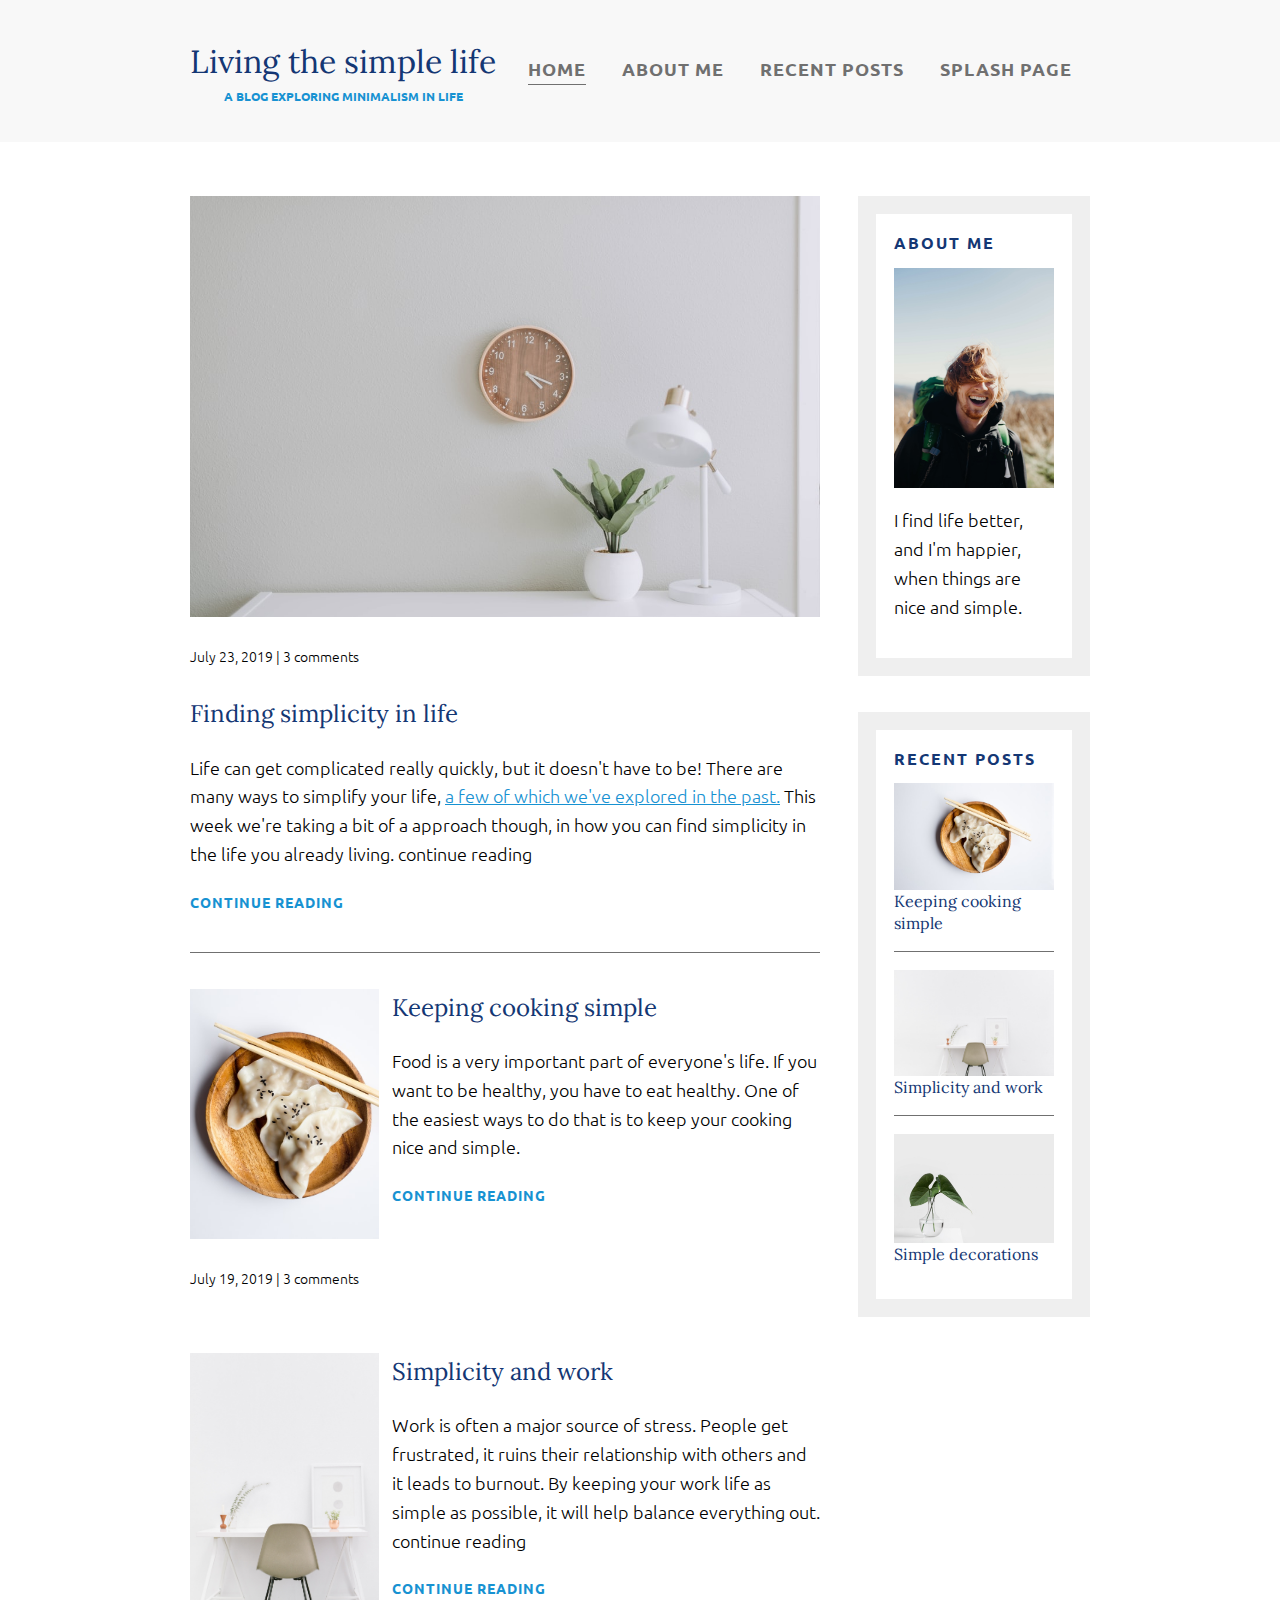
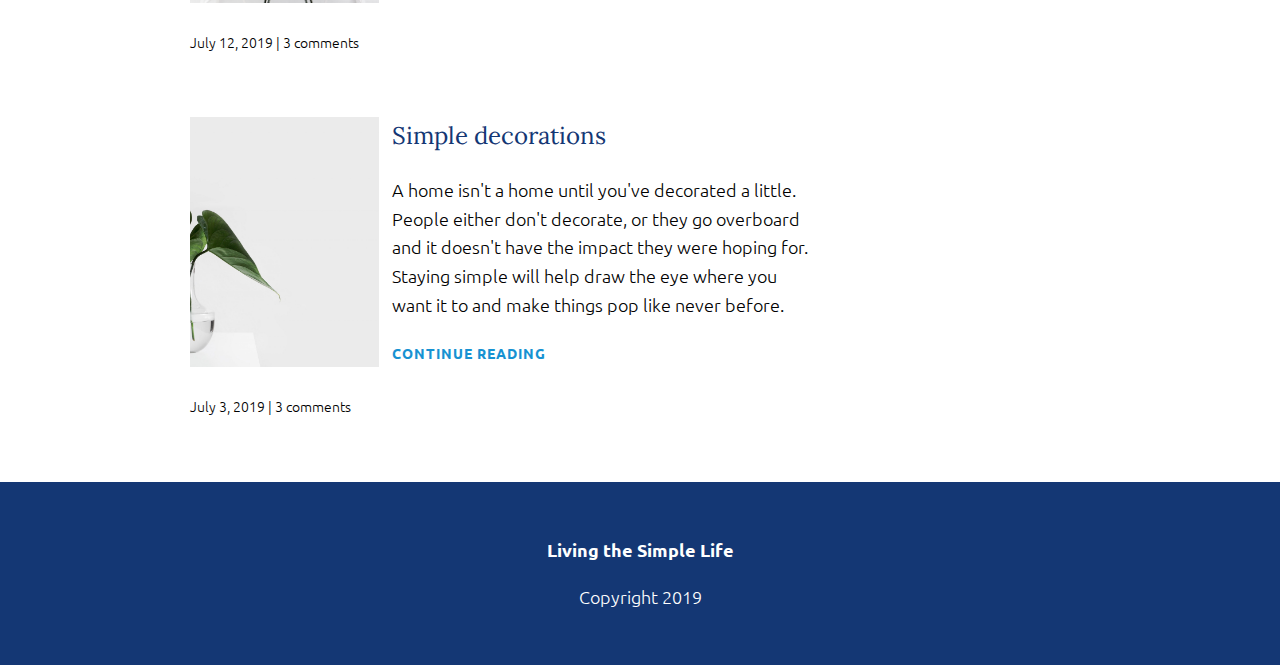
<file: index.html>
<!DOCTYPE html>
<html>
    <head>
        <meta name="viewport" content="width=device-width, initial-scale=1">

        <title>Simple Life Blog</title>
        <link href="https://fonts.googleapis.com/css?family=Lora|Ubuntu:300,400,700&display=swap" rel="stylesheet">
        <link href="css/style.css" rel="stylesheet"></>
    </head>
    <body>
        <header>
            <div class="container container-flex">
                <div class="site-title">
                    <h1>Living the simple life</h1>
                    <p class="sub-title">A blog exploring minimalism in life</p>
                </div>         
                <nav>
                    <ul>
                        <li><a class="current-page" href="index.html">Home</a></li>
                        <li><a href="about-me.html">About Me</a></li>
                        <li><a href="recent-posts.html">Recent Posts</a></li>
                        <li><a href="splash-page.html">Splash Page</a></li>
                    </ul>
                </nav> 
            </div>           
        </header>

        <div class="container container-flex">
            <main>
                <div class="article-featured">
                    <img src="images/photo-1533090161767-e6ffed986c88.jpeg" alt="" class="article-image">
                    <p class="article-info">July 23, 2019 | 3 comments</p>
                    <h2 class="article-title">Finding simplicity in life</h2>
                    <p class="article-body">
                        Life can get complicated really quickly, but it doesn't have to be! 
                        There are many ways to simplify your life, <a href="#">a few of which we've explored in the past.</a> 
                        This week we're taking a bit of a approach though, in how you can find simplicity in the life you already living. continue reading
                    </p>
                    <a class="article-link" href="#">CONTINUE READING</a>
                </div>
                <div class="article-recent">
                    <div class="article-recent-aside">
                        <img src="images/photo-1496116218417-1a781b1c416c.jpeg" alt="" class="article-image">
                        <p class="article-info">July 19, 2019 | 3 comments</p>
                    </div>
                    <div class="article-recent-main">
                        <h2 class="article-title">Keeping cooking simple</h2>
                        <p class="article-body">
                            Food is a very important part of everyone's life. 
                            If you want to be healthy, you have to eat healthy. 
                            One of the easiest ways to do that is to keep your cooking nice and simple. 
                        </p>
                        <a class="article-link" href="#">CONTINUE READING</a>
                    </div>
                </div>
                <div class="article-recent">
                    <div class="article-recent-aside">
                        <img src="images/photo-1449247709967-d4461a6a6103.jpeg" alt="" class="article-image">
                        <p class="article-info">July 12, 2019 | 3 comments</p>
                    </div>
                    <div class="article-recent-main">
                        <h2 class="article-title">Simplicity and work</h2>
                        <p class="article-body">
                            Work is often a major source of stress. 
                            People get frustrated, it ruins their relationship with others and it leads to burnout. 
                            By keeping your work life as simple as possible, it will help balance everything out. continue reading
                        </p>
                        <a class="article-link" href="#">CONTINUE READING</a>
                    </div>
                </div>
                <div class="article-recent">
                    <div class="article-recent-aside">
                        <img src="images/sarah-dorweiler-x2Tmfd1-SgA-unsplash-scaled.jpg" alt="" class="article-image">
                        <p class="article-info">July 3, 2019 | 3 comments</p>
                    </div>
                    <div class="article-recent-main">
                        <h2 class="article-title">Simple decorations</h2>
                        <p class="article-body">
                            A home isn't a home until you've decorated a little. 
                            People either don't decorate, or they go overboard and it doesn't have the impact they were hoping for. 
                            Staying simple will help draw the eye where you want it to and make things pop like never before.  
                        </p>
                        <a class="article-link" href="#">CONTINUE READING</a>
                    </div>
                </div>

            </main>
            <aside>
                <div class="aside-widget about-me">
                    <h2 class="widget-title">ABOUT ME</h2>
                    <img src="images/photo-1548213238-0da7521bd6e0.jpeg" alt="happy man" class="widget-image">
                    <p>I find life better, and I'm happier, when things are nice and simple.</p>
                </div>
                <div class="aside-widget recent-posts">
                    <h2 class="widget-title">RECENT POSTS</h2>
                    <div class="widget-recent-post">
                        <img src="images/photo-1496116218417-1a781b1c416c.jpeg" alt="" class="widget-image">
                        <h3 class="widget-recent-post-title">Keeping cooking simple</h3>
                    </div>
                    <div class="widget-recent-post">
                        <img src="images/photo-1449247709967-d4461a6a6103.jpeg" alt="" class="widget-image">
                        <h3 class="widget-recent-post-title">Simplicity and work</h3>
                    </div>
                    <div class="widget-recent-post">
                        <img src="images/sarah-dorweiler-x2Tmfd1-SgA-unsplash-scaled.jpg" alt="" class="widget-image">
                        <h3 class="widget-recent-post-title">Simple decorations</h3>
                    </div>
                    
                </div>
            </aside>         
        </div>

        <footer>
            <div class="container">
            <p><strong>Living the Simple Life</strong></p>
            <p>Copyright 2019</p>
            </div>
        </footer>
        
    </body>
</html>
</file>
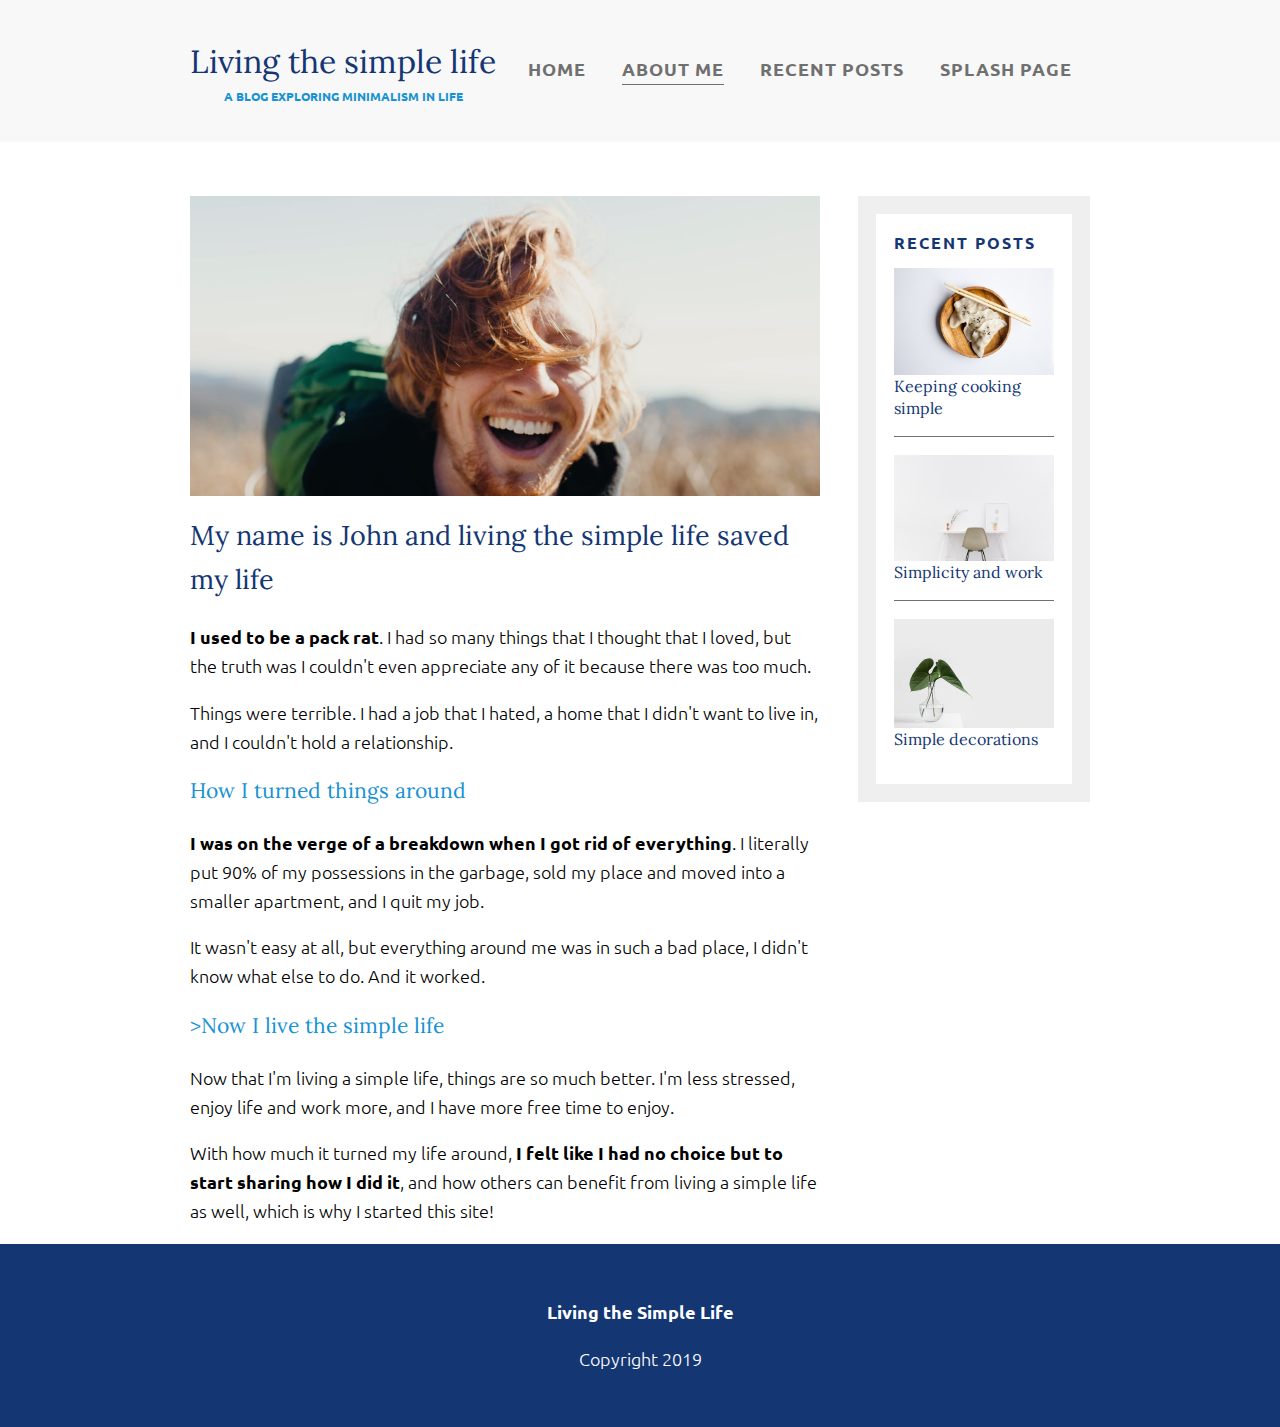
<file: about-me.html>
<!DOCTYPE html>
<html>
    <head>
        <meta name="viewport" content="width=device-width, initial-scale=1">

        <title>Simple Life Blog</title>
        <link href="https://fonts.googleapis.com/css?family=Lora|Ubuntu:300,400,700&display=swap" rel="stylesheet">
        <link href="css/style.css" rel="stylesheet"></link>
    </head>
    <body>
        <header>
            <div class="container container-flex">
                <div class="site-title">
                    <h1>Living the simple life</h1>
                    <p class="sub-title">A blog exploring minimalism in life</p>
                </div>         
                <nav>
                    <ul>
                        <li><a href="index.html">Home</a></li>
                        <li><a class="current-page" href="about-me.html">About Me</a></li>
                        <li><a href="recent-posts.html">Recent Posts</a></li>
                        <li><a href="splash-page.html">Splash Page</a></li>
                    </ul>
                </nav> 
            </div>           
        </header>

        <div class="container container-flex">
            <main>
              
                <img src="images/photo-1548213238-0da7521bd6e0.jpeg" alt="happy man" class="image-full">
                <h2>My name is John and living the simple life saved my life</h2>

                <p><strong>I used to be a pack rat</strong>. I had so many things that I thought that I loved, but the truth was I couldn't even appreciate any of it because there was too much.</p>
                <p>Things were terrible. I had a job that I hated, a home that I didn't want to live in, and I couldn't hold a relationship.</p>

                <h3>How I turned things around</h3>
                <p><strong>I was on the verge of a breakdown when I got rid of everything</strong>. I literally put 90% of my possessions in the garbage, sold my place and moved into a smaller apartment, and I quit my job.</p>
                <p>It wasn't easy at all, but everything around me was in such a bad place, I didn't know what else to do. And it worked.</p>

                <h3>>Now I live the simple life</h3>
                <p>Now that I'm living a simple life, things are so much better. I'm less stressed, enjoy life and work more, and I have more free time to enjoy.</p>
                <p>With how much it turned my life around, <strong>I felt like I had no choice but to start sharing how I did it</strong>, and how others can benefit from living a simple life as well, which is why I started this site!</p>       
             
            </main>
            
            <aside>
                <div class="aside-widget recent-posts">
                    <h2 class="widget-title">RECENT POSTS</h2>
                    <div class="widget-recent-post">
                        <img src="images/photo-1496116218417-1a781b1c416c.jpeg" alt="" class="widget-image">
                        <h3 class="widget-recent-post-title">Keeping cooking simple</h3>
                    </div>
                    <div class="widget-recent-post">
                        <img src="images/photo-1449247709967-d4461a6a6103.jpeg" alt="" class="widget-image">
                        <h3 class="widget-recent-post-title">Simplicity and work</h3>
                    </div>
                    <div class="widget-recent-post">
                        <img src="images/sarah-dorweiler-x2Tmfd1-SgA-unsplash-scaled.jpg" alt="" class="widget-image">
                        <h3 class="widget-recent-post-title">Simple decorations</h3>
                    </div>
                    
                </div>
            </aside>         
        </div>

        <footer>
            <p><strong>Living the Simple Life</strong></p>
            <p>Copyright 2019</p>
        </footer>
        
    </body>
</html>
</file>
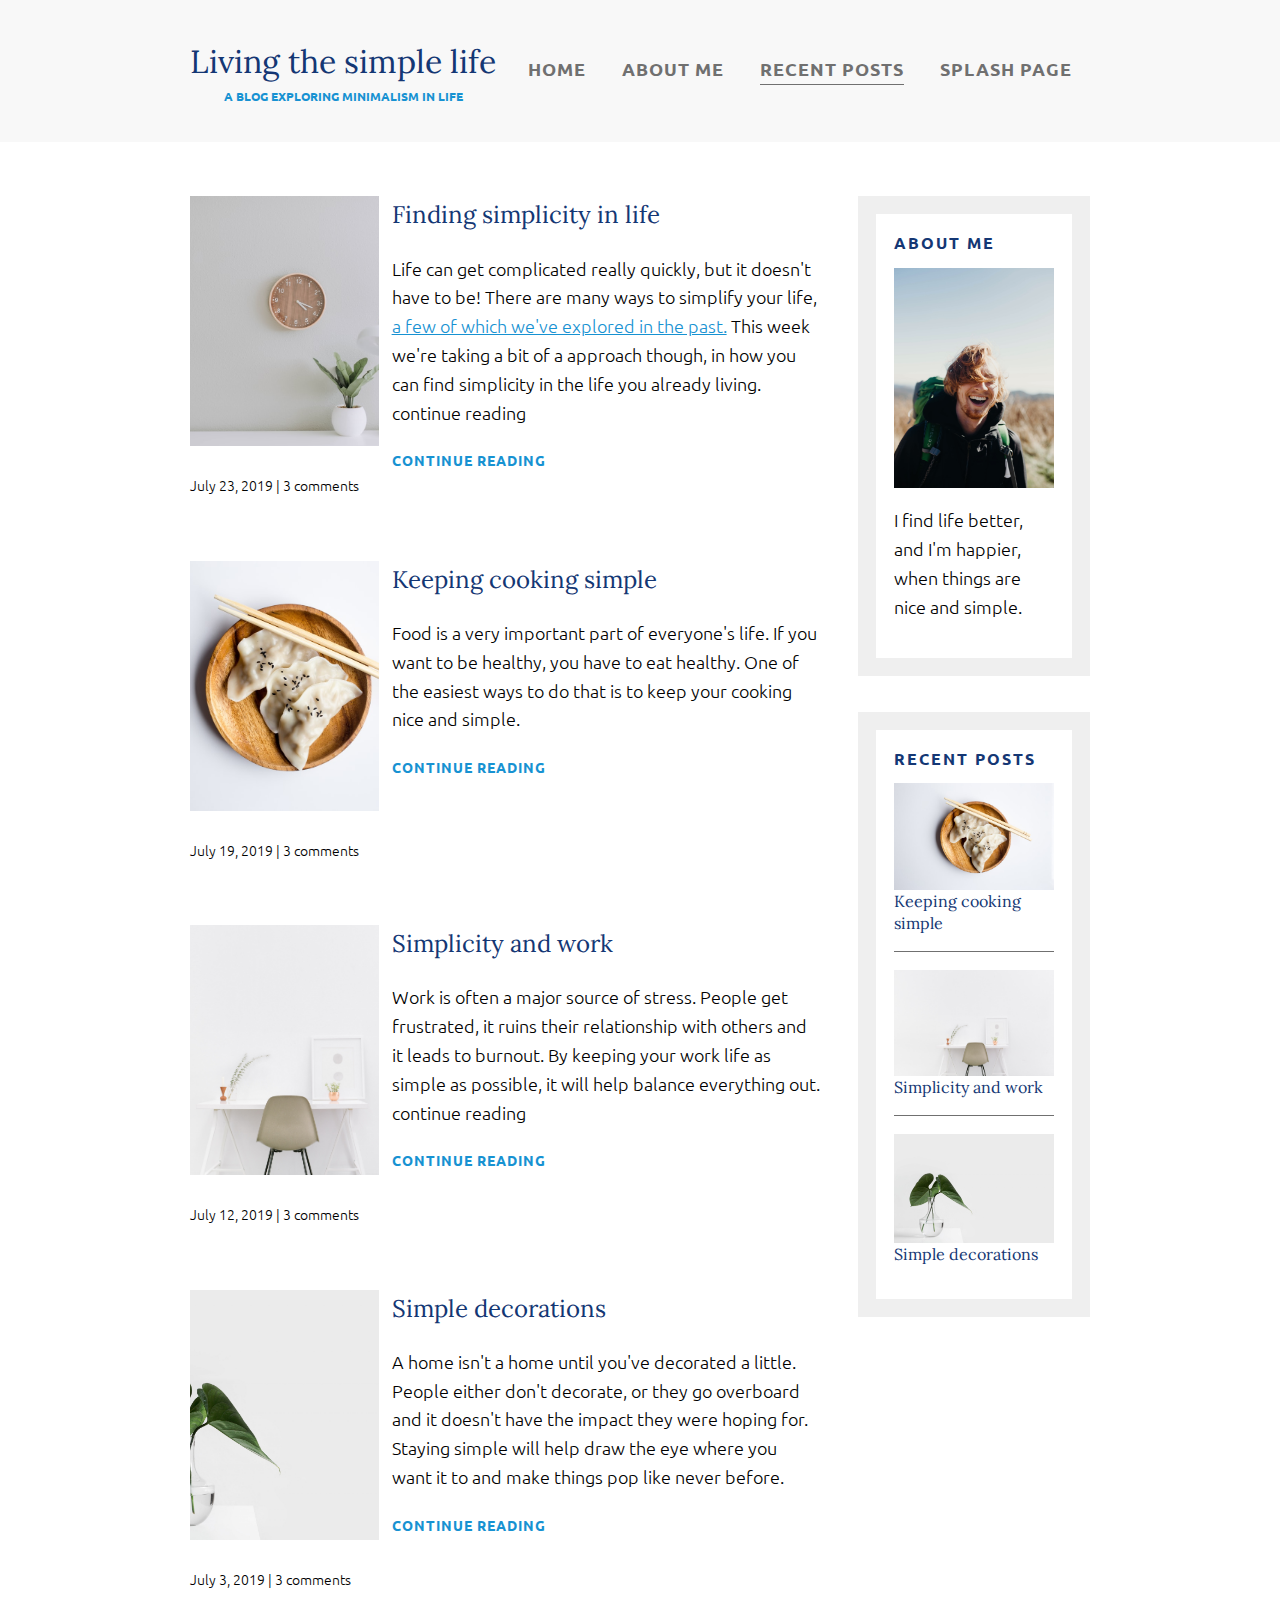
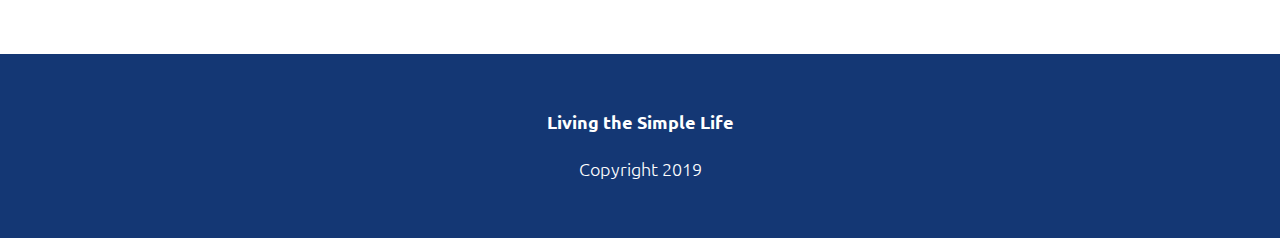
<file: recent-posts.html>
<!DOCTYPE html>
<html>
    <head>
        <meta name="viewport" content="width=device-width, initial-scale=1">

        <title>Simple Life Blog</title>
        <link href="https://fonts.googleapis.com/css?family=Lora|Ubuntu:300,400,700&display=swap" rel="stylesheet">
        <link href="css/style.css" rel="stylesheet"></link>
    </head>
    <body>
        <header>
            <div class="container container-flex">
                <div class="site-title">
                    <h1>Living the simple life</h1>
                    <p class="sub-title">A blog exploring minimalism in life</p>
                </div>         
                <nav>
                    <ul>
                        <li><a href="index.html">Home</a></li>
                        <li><a href="about-me.html">About Me</a></li>
                        <li><a class="current-page" href="recent-posts.html">Recent Posts</a></li>
                        <li><a href="splash-page.html">Splash Page</a></li>
                    </ul>
                </nav> 
            </div>           
        </header>

        <div class="container container-flex">
            <main>
                <div class="article-recent">
                    <div class="article-recent-aside">
                        <img src="images/photo-1533090161767-e6ffed986c88.jpeg" alt="" class="article-image">
                        <p class="article-info">July 23, 2019 | 3 comments</p>
                    </div>
                    <div class="article-recent-main">
                        <h2 class="article-title">Finding simplicity in life</h2>
                        <p class="article-body">
                            Life can get complicated really quickly, but it doesn't have to be! 
                            There are many ways to simplify your life, <a href="#">a few of which we've explored in the past.</a> 
                            This week we're taking a bit of a approach though, in how you can find simplicity in the life you already living. continue reading
                        </p>
                        <a class="article-link" href="#">CONTINUE READING</a>
                    </div>
                </div>

                <div class="article-recent">
                    <div class="article-recent-aside">
                        <img src="images/photo-1496116218417-1a781b1c416c.jpeg" alt="" class="article-image">
                        <p class="article-info">July 19, 2019 | 3 comments</p>
                    </div>
                    <div class="article-recent-main">
                        <h2 class="article-title">Keeping cooking simple</h2>
                        <p class="article-body">
                            Food is a very important part of everyone's life. 
                            If you want to be healthy, you have to eat healthy. 
                            One of the easiest ways to do that is to keep your cooking nice and simple. 
                        </p>
                        <a class="article-link" href="#">CONTINUE READING</a>
                    </div>
                </div>
                <div class="article-recent">
                    <div class="article-recent-aside">
                        <img src="images/photo-1449247709967-d4461a6a6103.jpeg" alt="" class="article-image">
                        <p class="article-info">July 12, 2019 | 3 comments</p>
                    </div>
                    <div class="article-recent-main">
                        <h2 class="article-title">Simplicity and work</h2>
                        <p class="article-body">
                            Work is often a major source of stress. 
                            People get frustrated, it ruins their relationship with others and it leads to burnout. 
                            By keeping your work life as simple as possible, it will help balance everything out. continue reading
                        </p>
                        <a class="article-link" href="#">CONTINUE READING</a>
                    </div>
                </div>
                <div class="article-recent">
                    <div class="article-recent-aside">
                        <img src="images/sarah-dorweiler-x2Tmfd1-SgA-unsplash-scaled.jpg" alt="" class="article-image">
                        <p class="article-info">July 3, 2019 | 3 comments</p>
                    </div>
                    <div class="article-recent-main">
                        <h2 class="article-title">Simple decorations</h2>
                        <p class="article-body">
                            A home isn't a home until you've decorated a little. 
                            People either don't decorate, or they go overboard and it doesn't have the impact they were hoping for. 
                            Staying simple will help draw the eye where you want it to and make things pop like never before.  
                        </p>
                        <a class="article-link" href="#">CONTINUE READING</a>
                    </div>
                </div>

            </main>
            <aside>
                <div class="aside-widget about-me">
                    <h2 class="widget-title">ABOUT ME</h2>
                    <img src="images/photo-1548213238-0da7521bd6e0.jpeg" alt="happy man" class="widget-image">
                    <p>I find life better, and I'm happier, when things are nice and simple.</p>
                </div>
                <div class="aside-widget recent-posts">
                    <h2 class="widget-title">RECENT POSTS</h2>
                    <div class="widget-recent-post">
                        <img src="images/photo-1496116218417-1a781b1c416c.jpeg" alt="" class="widget-image">
                        <h3 class="widget-recent-post-title">Keeping cooking simple</h3>
                    </div>
                    <div class="widget-recent-post">
                        <img src="images/photo-1449247709967-d4461a6a6103.jpeg" alt="" class="widget-image">
                        <h3 class="widget-recent-post-title">Simplicity and work</h3>
                    </div>
                    <div class="widget-recent-post">
                        <img src="images/sarah-dorweiler-x2Tmfd1-SgA-unsplash-scaled.jpg" alt="" class="widget-image">
                        <h3 class="widget-recent-post-title">Simple decorations</h3>
                    </div>
                    
                </div>
            </aside>         
        </div>

        <footer>
            <p><strong>Living the Simple Life</strong></p>
            <p>Copyright 2019</p>
        </footer>
        
    </body>
</html>
</file>
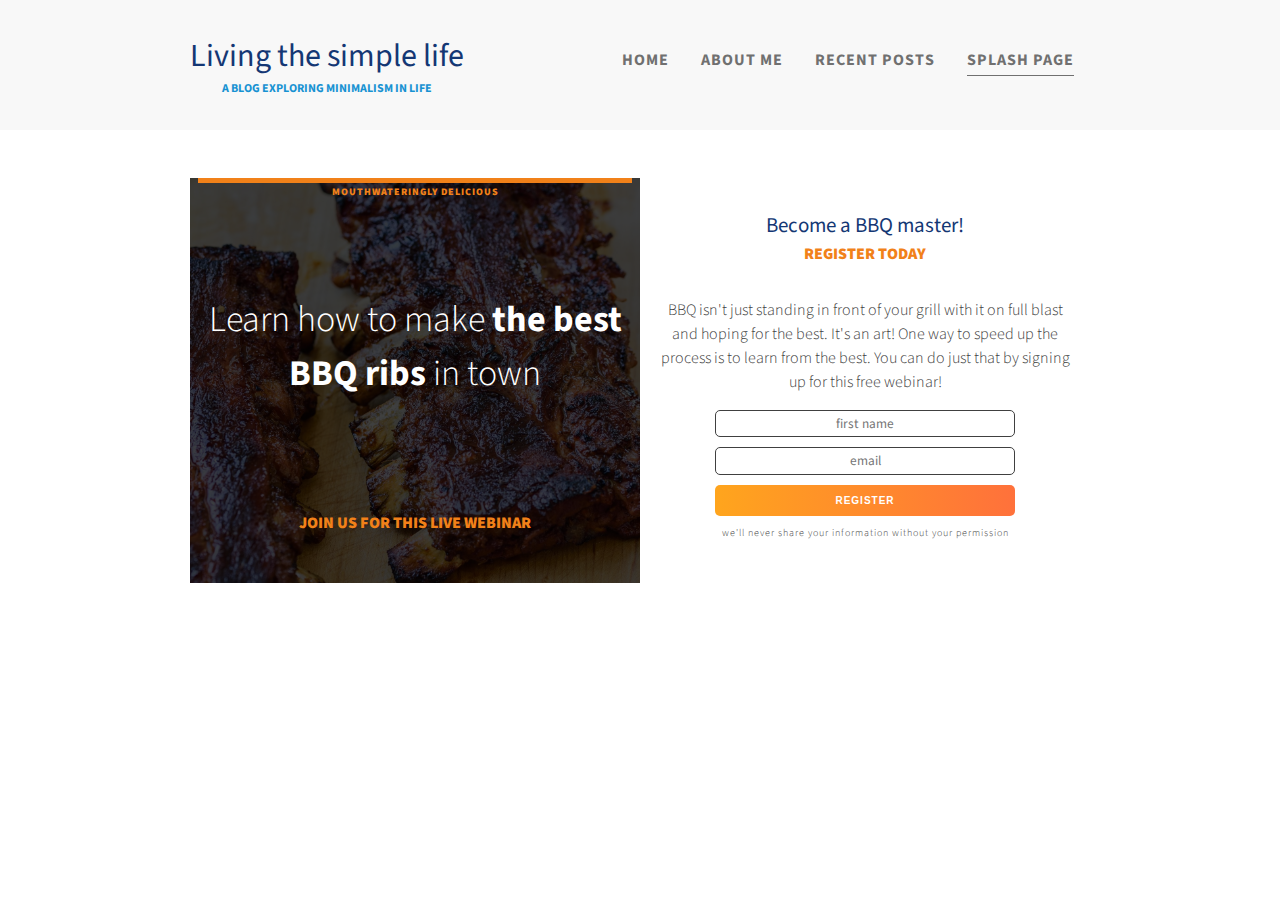
<file: splash-page.html>
<!DOCTYPE html>
<html>
  <head>
    <meta name="viewport" content="width=device-width, initial-scale=1" />

    <title>Simple Life Blog</title>
    <link
      href="https://fonts.googleapis.com/css?family=Lora|Ubuntu:300,400,700&display=swap"
      rel="stylesheet"
    />
    <link
      href="https://fonts.googleapis.com/css2?family=Source+Sans+Pro:wght@300,400,700,900&display=swap"
      rel="stylesheet"
    />
    <link href="css/style.css" rel="stylesheet" />
    <link href="css/splash-page.css" rel="stylesheet" />
  </head>
  <body>
    <header>
      <div class="container container-flex">
        <div class="site-title">
          <h1>Living the simple life</h1>
          <p class="sub-title">A blog exploring minimalism in life</p>
        </div>
        <nav>
          <ul>
            <li><a href="index.html">Home</a></li>
            <li><a href="about-me.html">About Me</a></li>
            <li><a href="recent-posts.html">Recent Posts</a></li>
            <li>
              <a class="current-page" href="splash-page.html">Splash Page</a>
            </li>
          </ul>
        </nav>
      </div>
    </header>

    <div class="container split">
      <div class="intro">
        <h1 class="splash-title">
          Learn how to make <strong>the best BBQ ribs</strong> in town
        </h1>
        <p>Join us for this live webinar</p>
        <p class="top-text">Mouthwateringly delicious</p>
      </div>
      <div class="main-content">
        <h2 class="form-title">Become a BBQ master!</h2>
        <p class="form-subtitle">Register today</p>
        <p class="form-description">
          BBQ isn't just standing in front of your grill with it on full blast
          and hoping for the best. It's an art! One way to speed up the process
          is to learn from the best. You can do just that by signing up for this
          free webinar!
        </p>

        <form class="email-collector" action="#" method="POST">
          <input type="text" required placeholder="first name" />
          <input type="email" required placeholder="email" />
          <button class="btn btn-primary" type="submit">Register</button>
        </form>

        <p class="fine-print">
          we'll never share your information without your permission
        </p>
      </div>
    </div>
  </body>
</html>
</file>
<file: css/style.css>
body{
    margin: 0;
    font-family: 'Ubuntu', sans-serif;
    font-size: 1.125rem;
    font-weight: 300;
    line-height: 1.6;
}



img {
    max-width: 100%;
    display: block;
}

/* ==========================
Typography
========================== */ 

h1,
h2,
h3 {
    font-family: 'Lora', serif;
    margin-top: 0;
    color: #143774;
    font-weight: 400;
}

h1 {
    font-size: 2rem;
    margin: 0;
}

h3 {
    color: #1792d2;
}

a{
    color:#1792d2;
}

a:hover,
a:focus {
    color: #143774;
}

strong {
    font-weight: 700;
}

.article-title {
    font-size: 1.5rem;
}

.article-link,
.article-info {
    font-size: .875rem;
}

.article-link{
    color: #1792d2;
    text-decoration: none;
    font-weight: 700;
    letter-spacing: 1px;
}

.article-link:hover,
.article-link:focus{
    color: #143774;
    text-decoration: underline;
}

.article-info {
    margin: 2em 0;
}

/* ==========================
Main Layout
========================== */

header {
    background: #f8f8f8;
    padding: 2em 0;
    text-align: center; 
    margin-bottom: 3em;
}

.container-flex {
    display: flex;
    flex-direction: column;
    justify-content: space-between;
}

.container {
    width: 85%;
    max-width: 900px;
    margin: 0 auto;
}

@media (min-width: 675px){

    .container-flex {
        flex-direction: row;
    }

    main {
        width: 70%;
    }
    
    aside{
        width: 25%;
        min-width: 250px;
    }
}

/* ==========================
Navbar
========================== */ 

nav ul {
    list-style: none;
    padding: 0;
    display: flex;
    flex-direction: column;
}

nav li {
    margin: .5em 0;
}

nav a {
    text-decoration: none;
    color: #707070;
    font-weight: 700;
    text-transform: uppercase;
    letter-spacing: 1px;;
    padding: .25em 0;
}

.site-title {
    text-align: center;
    color: #143774;
}

.site-title p {
    color: #1792D2;
}

.sub-title {
    margin: 0;
    text-transform: uppercase;
    font-weight: 700;
    font-size: .75rem;
}

.current-page {
    border-bottom: 1px solid #707070;
}

.current-page:hover {
    color: #707070;
}

@media (min-width:675px){
      
    nav ul {
        flex-direction: row;
    }

    nav li {
        margin: 0 1em;
    }
}

/* ==========================
Articles
========================== */

.article-featured {
    border-bottom: 1px solid #707070;
    padding-bottom: 2em;
    margin-bottom: 2em;
}

.article-recent {
    margin-bottom: 2em;
}

@media (min-width: 675px){
    .article-recent {
        display: flex;
        justify-content: space-between;
    }
    
    .article-recent-main {
        width: 68%;
    }
    
    .article-recent-aside {
        width: 30%;
    }

    .article-image {
        min-height: 250px;
        object-fit: cover;
    }
}


/* ==========================
Aside Layout
========================== */
.aside-widget {
    border: 1em solid #EfEfEf;
    padding: 1em;
    margin-bottom: 2em;
    margin-left: 1em;

}

.widget-recent-post {
    display: flex;
    flex-direction: column;
    border-bottom: 1px solid #707070;
    margin-bottom: 1em;
}

.widget-recent-post:last-child {
    border: 0;
    margin: 0;
}

.widget-title,
.widget-recent-post-title {
    font-size: 1rem;
    line-height: 1.4;
}

.widget-title {
    font-family: 'Ubuntu', sans-serif;
    font-weight: 700;
    letter-spacing: 2px;
}

.widget-recent-post-title {
    color: #143774;
}

/* ==========================
Footer
========================== */

footer {
    background: #143774;
    color: white;
    padding: 2em 0;
    text-align: center;
}


/* ==========================
About Me
========================== */
.image-full {
    margin-bottom: 1em;
    min-width: 100%;
    max-height: 300px;
    object-fit: cover;
    
}
</file>
<file: css/splash-page.css>
* {
  box-sizing: border-box;
}

body {
  margin: 0;
  font-family: "Source Sans Pro", sans-serif;
  font-size: 1rem;
  color: #404040;
  font-weight: 300;
  line-height: 1.5;
  text-align: center;
}

/* =======================
   Typography
   ===================== */

h1,
h2 {
  font-family: "Source Sans Pro", sans-serif;
}

.intro h1 {
  color: white;
  font-size: 2.25rem;
  font-weight: 300;
  margin: 0;
}

h1 + p {
  color: #f18119;
  font-weight: 900;
  text-transform: uppercase;
}

.main-content h2 {
  font-size: 1.3125rem;
  margin: 0;
}

.main-content h2 + p {
  color: #f18119;
  font-weight: 900;
  font-size: 1rem;
  text-transform: uppercase;
  margin-top: 0;
}

.top-text {
    font-size: 0.625rem;
    margin: 0;
    padding: 2px 0 0;
    color: #F18119;
    font-weight: 900;
    text-transform: uppercase;
    order: -1;
    border-top: 5px solid #F18119;
    letter-spacing: 1px;
}

.fine-print {
  font-size: 0.625rem;
  letter-spacing: 1px;
}

strong {
  font-size: 900;
}

/* =======================
   Intro Section
   ===================== */

.intro {
  padding: 0 0.5em 2em;
  background-color: #404040;
  background-image:url("../images/ribs.jpg");
  background-blend-mode: multiply;
  background-size: cover;
  background-position: center;
  display: flex;
  flex-direction: column;
  justify-content: space-between;
  min-height: 50vh;
}

/* =======================
   Main Content Section
   ===================== */

.main-content {
  padding: 2em 1em;
}

.split {
  display: flex;
  flex-direction: column;
}

/* =======================
   Form
   ===================== */
.email-collector {
  width: 80%;
  max-width: 300px;
  margin: 0 auto;
}

input,
.btn {
  width: 100%;
  border-radius: 5px;
}

input{
    margin-bottom: .75em;
    font-family: inherit;
    text-align: inherit;
    padding: .25em;
    border: 1px solid #404040;
    transition: transform 250ms;
}

input:focus{
    transform: scale(1.05);
}

.btn {
    display: inline-block;
    padding: 1em 1.5em;
    font-size: 0.625rem;
    text-transform: uppercase;
    font-weight: 900;
    letter-spacing: 1px;
    border: 0;
    cursor: pointer;
}

.btn-primary {
    background: linear-gradient(to left, #ff713b, #ffa51d);
    color: white;
    transform: scale(1);
    transition: transform 250ms;
}

.btn-primary:hover,
.btn-primary:focus {
    transform: scale(1.1);
}

/* =======================
   Media Query
   ===================== */

@media (min-width: 570px) {
  .split {
    flex-direction: row;
  }

  .intro,
  .main-content {
    width: 50%;
    min-height: 100%;
  }

  .main-content {
    display: flex;
    flex-direction: column;
    justify-content: center;
  }
}
</file>
